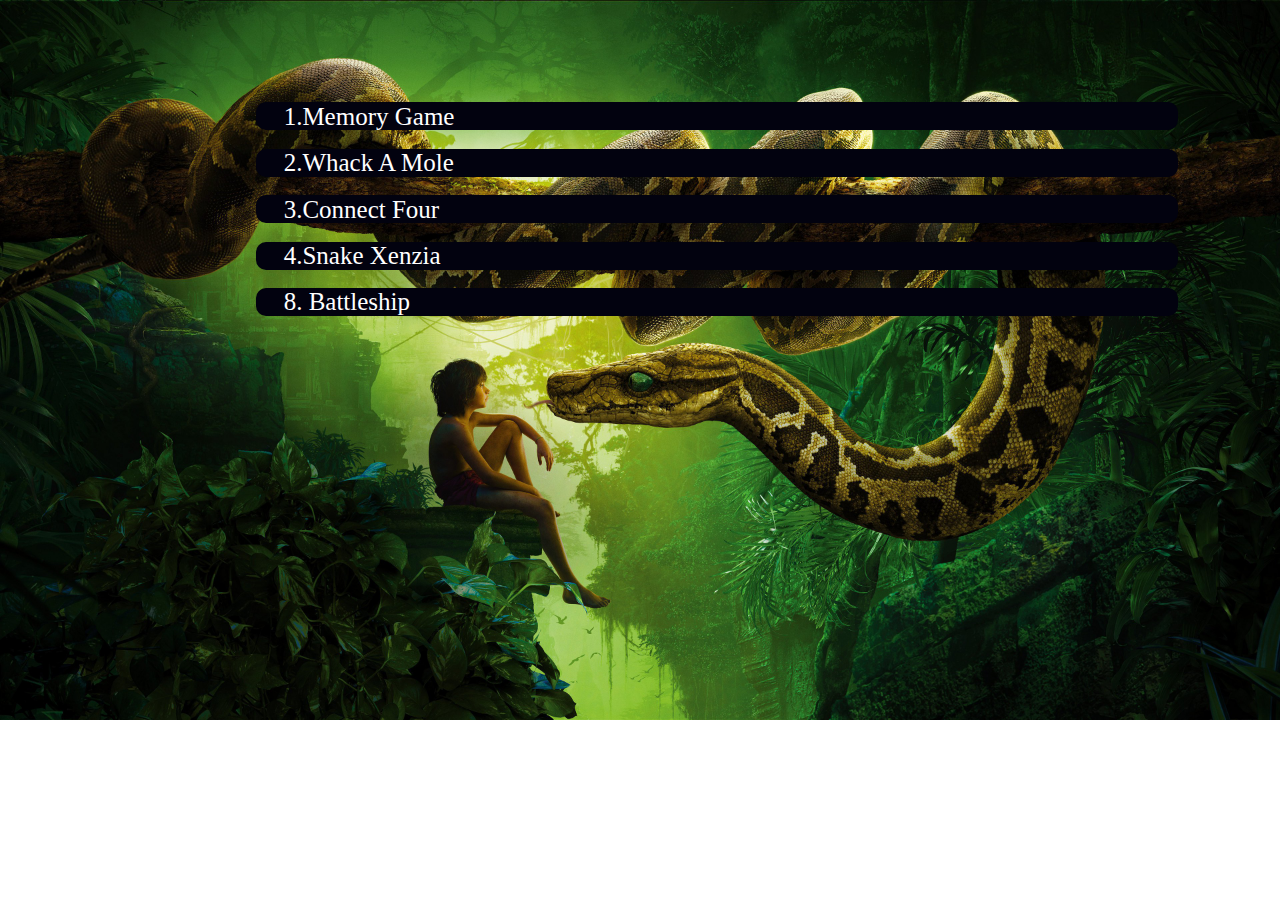
<file: index.html>
<!DOCTYPE html>
<html lang="en" dir="ltr">

<head>
    <meta charset="UTF-8">
    <title>Games</title>
    <style>
        body {

            margin-left: 20%;
            margin-top: 8%;
            margin-right: 8%;
            background-image: url("mow.jpg");
            background-size: 100%;
            background-repeat: no-repeat;

        }

        div a {
            font-size: 25px;
            padding: 3%;
            text-decoration: none;
        }

        div {
            /* border: solid 4px; */
            background-color: rgb(2, 2, 15);
            border-radius: 10px;
        }

        div.mem {
            margin-top: 2%;
        }


        div.mem:hover {
            background-color: rgb(3, 3, 78);
        }

        a {
            /* color: rgb(3, 56, 30); */
            color: white;
        }
    </style>
</head>

<body>


    <div class="mem">
        <a href="Memory Game/index.html"> 1.Memory Game</a>
    </div>

    <div class="mem">
        <a href="Whack-A-Mole/index.html">2.Whack A Mole</a>
    </div>

    <div class="mem">
        <a href="Connect Four/index.html">3.Connect Four</a>
    </div>

    <div class="mem">
        <a href="Snake/index.html">4.Snake Xenzia</a>
    </div>












    <div class="mem">
        <a href="Battleship/index.html">8. Battleship</a>
    </div>




</body>

</html>
</file>
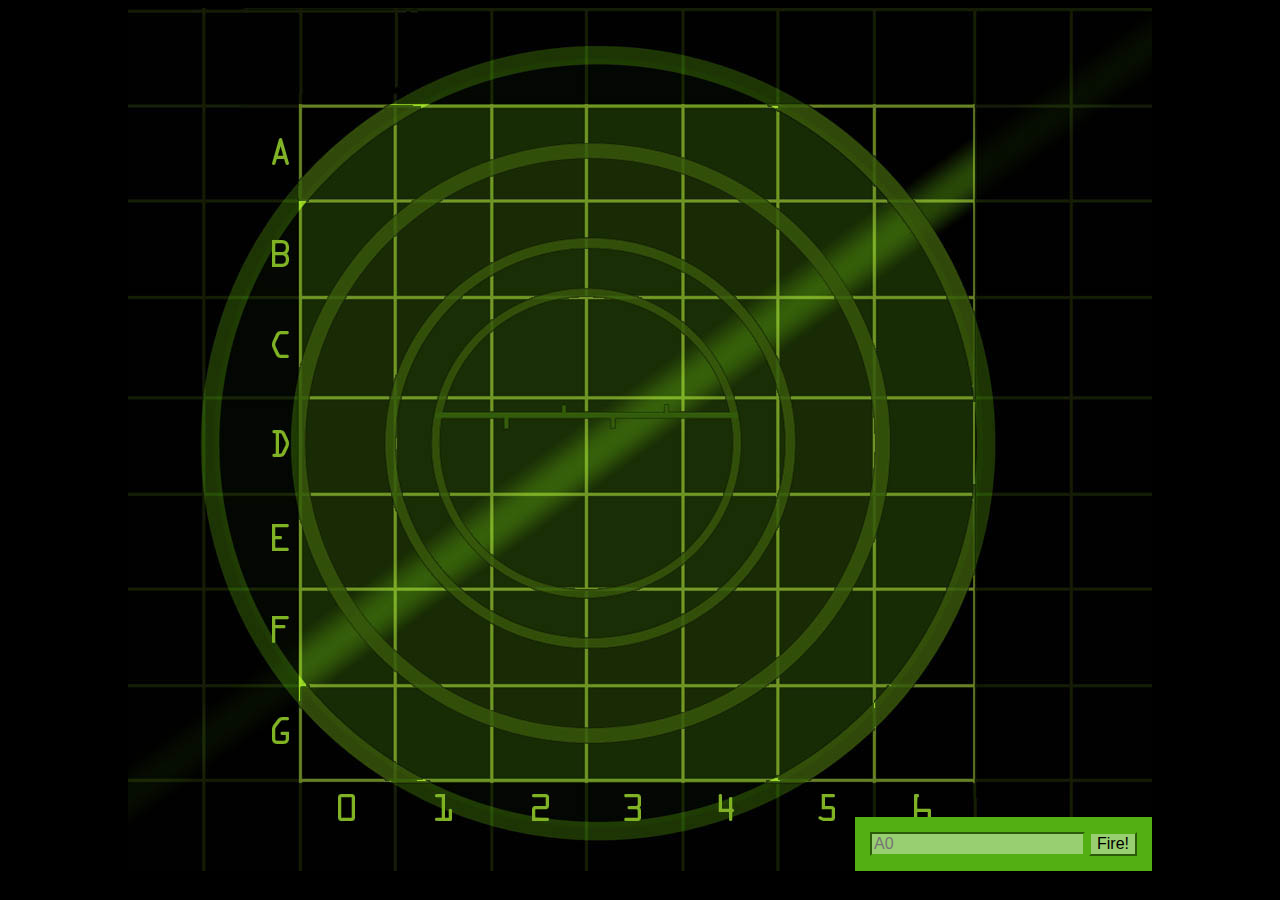
<file: Battleship/index.html>
<!doctype html>
<html lang="en">
        
<head>
    <meta charset="utf-8">
    <title>Battleship</title>
    <!-- <link rel="shortcut icon"
        href="https://static-assets-web.flixcart.com/www/promos/new/20150528-140547-favicon-retina.ico"> -->
    <style>
        /* Black background */
        body {
            background-color: black;
        }

        /* Game Board */
        div#board {
            position: relative;
            width: 1024px;
            height: 863px;
            margin: auto;
            background: url("board.jpg") no-repeat;
        }

        /* Message Area */
        div#messageArea {
            position: absolute;
            top: 0px;
            left: 0px;
            color: rgb(83, 175, 19);
        }

        /* Table */
        table {
            position: absolute;
            left: 173px;
            top: 98px;
            border-spacing: 0px;
        }

        td {
            width: 94px;
            height: 94px;
        }

        /* Form Input */
        form {
            position: absolute;
            bottom: 0px;
            right: 0px;
            padding: 15px;
            background-color: rgb(83, 175, 19);
        }

        form input {
            background-color: rgb(152, 207, 113);
            border-color: rgb(83, 175, 19);
            font-size: 1em;
        }

        /* Hit & Miss classes */
        .hit {
            background: url("ship.png") no-repeat center center;
        }

        .miss {
            background: url("miss.png") no-repeat center center;
        }
        
    </style>
</head>

<body>
    <div id="board">
        <!-- Message Area -->
        <div id="messageArea"></div>
        <table>
            <!-- Row 1 -->
            <tr>
                <td id="00"></td>
                <td id="01"></td>
                <td id="02"></td>
                <td id="03"></td>
                <td id="04"></td>
                <td id="05"></td>
                <td id="06"></td>
            </tr>
            <!-- Row 2 -->
            <tr>
                <td id="10"></td>
                <td id="11"></td>
                <td id="12"></td>
                <td id="13"></td>
                <td id="14"></td>
                <td id="15"></td>
                <td id="16"></td>
            </tr>
            <!-- Row 3 -->
            <tr>
                <td id="20"></td>
                <td id="21"></td>
                <td id="22"></td>
                <td id="23"></td>
                <td id="24"></td>
                <td id="25"></td>
                <td id="26"></td>
            </tr>
            <!-- Row 4 -->
            <tr>
                <td id="30"></td>
                <td id="31"></td>
                <td id="32"></td>
                <td id="33"></td>
                <td id="34"></td>
                <td id="35"></td>
                <td id="36"></td>
            </tr>
            <!-- Row 5 -->
            <tr>
                <td id="40"></td>
                <td id="41"></td>
                <td id="42"></td>
                <td id="43"></td>
                <td id="44"></td>
                <td id="45"></td>
                <td id="46"></td>
            </tr>
            <!-- Row 6 -->
            <tr>
                <td id="50"></td>
                <td id="51"></td>
                <td id="52"></td>
                <td id="53"></td>
                <td id="54"></td>
                <td id="55"></td>
                <td id="56"></td>
            </tr>
            <!-- Row 7 -->
            <tr>
                <td id="60"></td>
                <td id="61"></td>
                <td id="62"></td>
                <td id="63"></td>
                <td id="64"></td>
                <td id="65"></td>
                <td id="66"></td>
            </tr>
        </table>
        <!-- Guess Input Form -->
        <form>
            <input type="text" id="guessInput" placeholder="A0">
            <input type="button" id="fireButton" value="Fire!">
        </form>
    </div>
    <script src="index.js"></script>
</body>

</html>
</file>
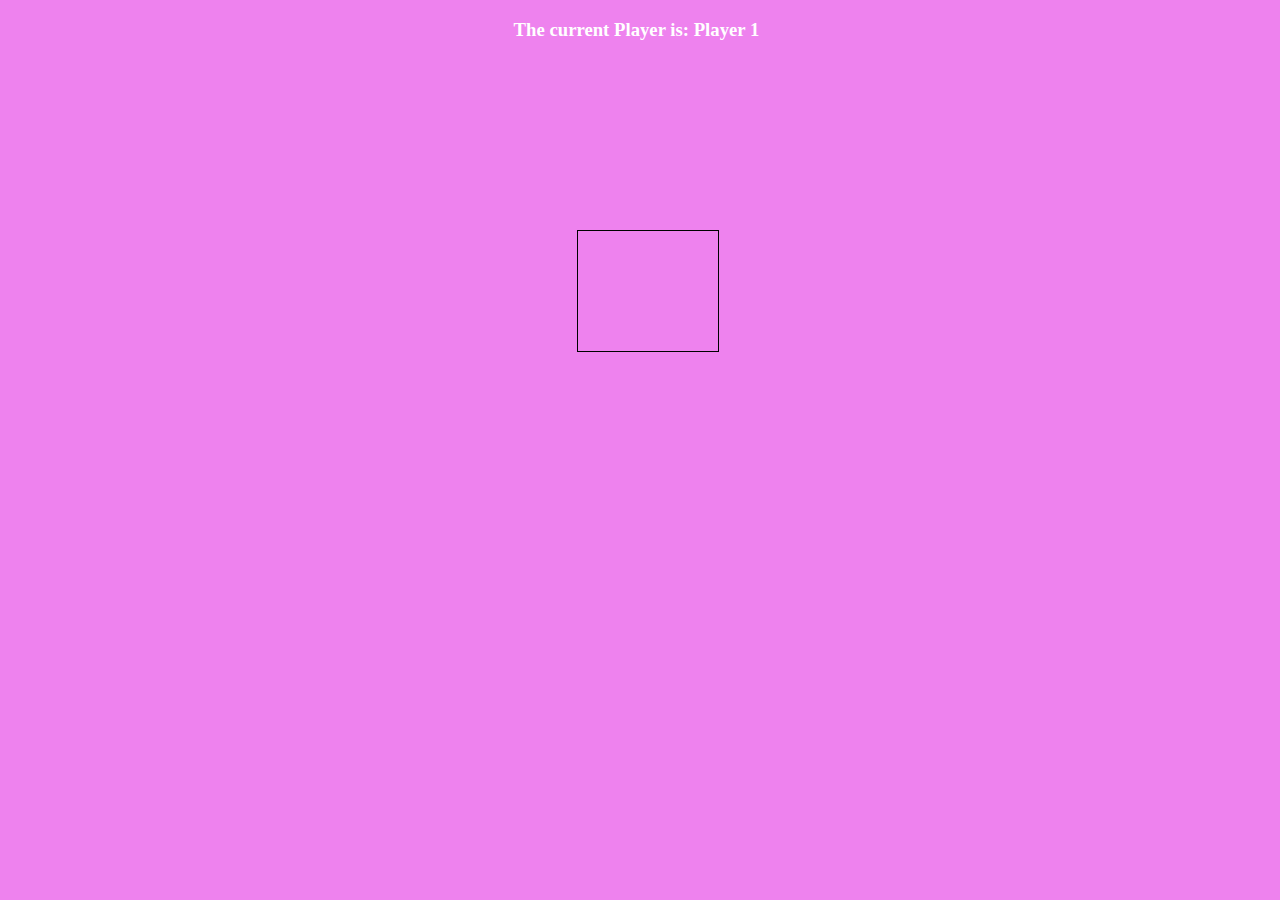
<file: Connect Four/index.html>
<!doctype html>

<html lang="en">

<head>
    <meta charset="utf-8">
    <title>Connect Four</title>
    <link rel="stylesheet" href="style.css">
    <script src="app.js" charset="utf-8"></script>
</head>

<body>
    <h3>The current Player is: Player <span id="current-player">1</span></h3>
    <h3 id="result"></h3>

    <div class="grid">
        <div></div>
        <div></div>
        <div></div>
        <div></div>
        <div></div>
        <div></div>
        <div></div>
        <div></div>
        <div></div>
        <div></div>
        <div></div>
        <div></div>
        <div></div>
        <div></div>
        <div></div>
        <div></div>
        <div></div>
        <div></div>
        <div></div>
        <div></div>
        <div></div>
        <div></div>
        <div></div>
        <div></div>
        <div></div>
        <div></div>
        <div></div>
        <div></div>
        <div></div>
        <div></div>
        <div></div>
        <div></div>
        <div></div>
        <div></div>
        <div></div>
        <div></div>
        <div></div>
        <div></div>
        <div></div>
        <div></div>
        <div></div>
        <div></div>
        <div class="taken"></div>
        <div class="taken"></div>
        <div class="taken"></div>
        <div class="taken"></div>
        <div class="taken"></div>
        <div class="taken"></div>
        <div class="taken"></div>
    </div>

</body>

</html>
</file>
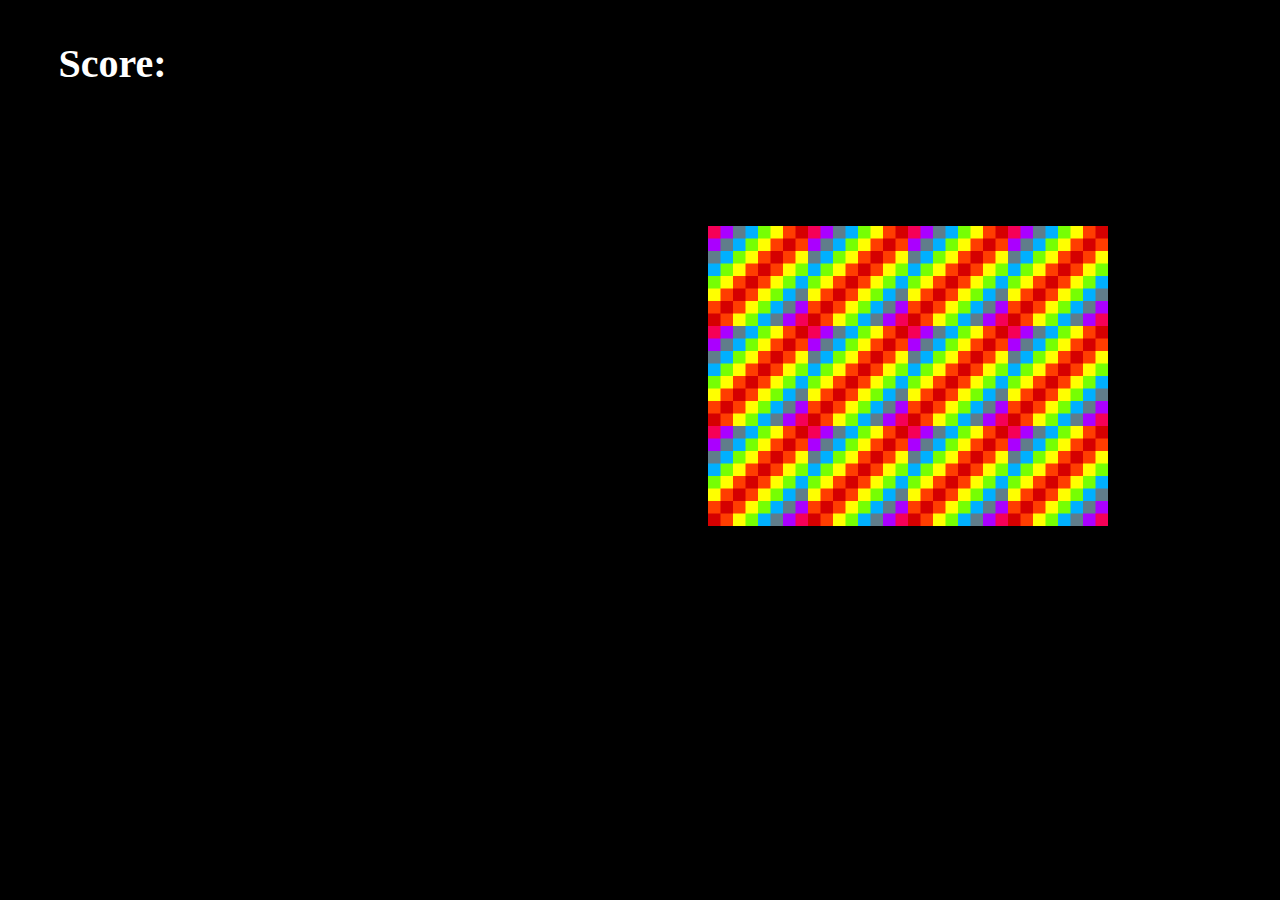
<file: Memory Game/index.html>
<!DOCTYPE html>
<html lang="en" dir="ltr">
<head>
    <meta charset="UTF-8">
    <title>Memory Game</title>
    <link rel="stylesheet" href="style.css">
    <script src="app.js" charset="utf-8"></script>
</head>

<body id="lefteye">
    <h3>Score: <span id="result"></span></h3>

    <!-- Game Grid -->

    <div class="grid">

    </div>

    
</body>
</html>
</file>
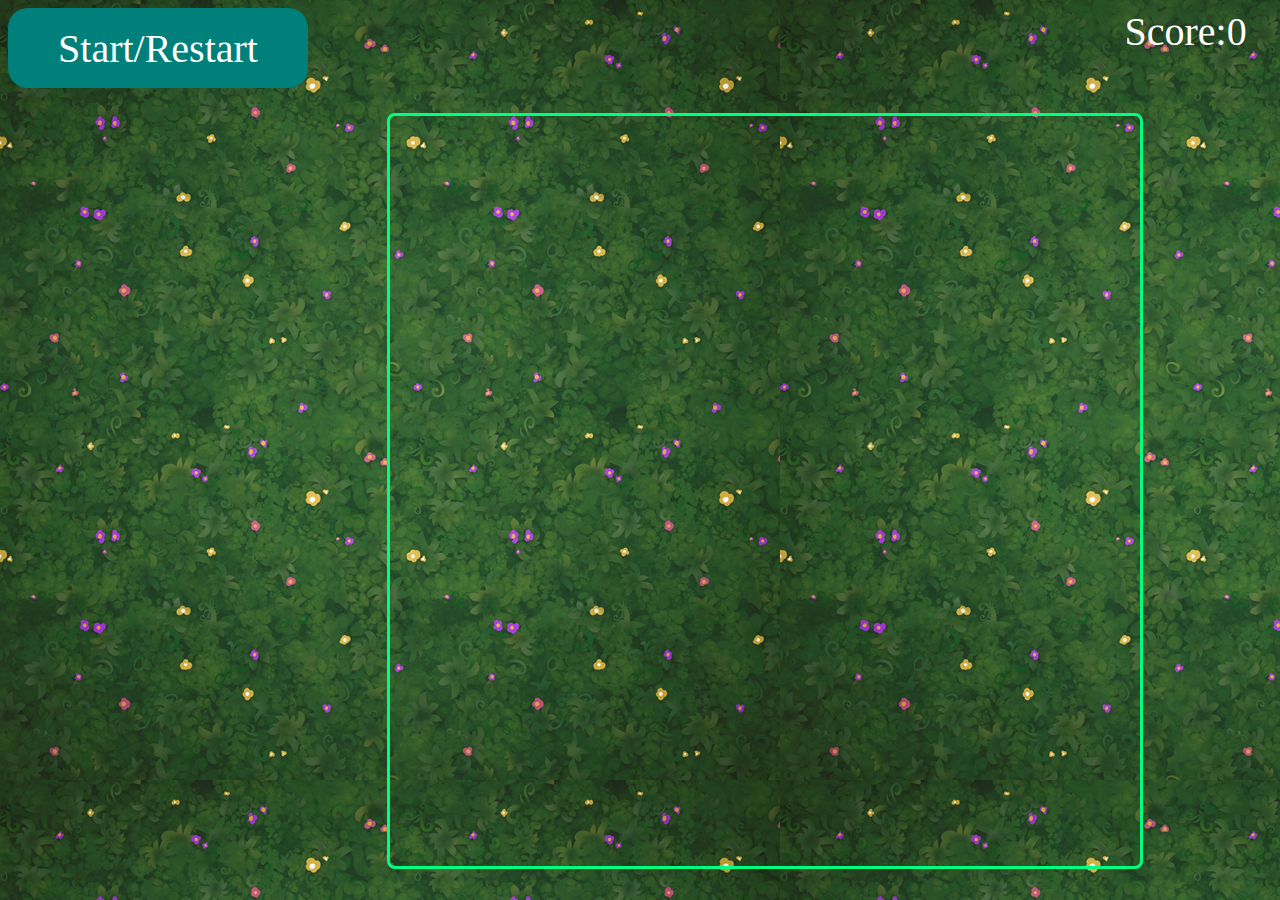
<file: Snake/index.html>
<!DOCTYPE html>
<html lang="en" dir="ltr">

<head>
    <meta charset="utf-8">
    <script src="app.js" charset="utf-8"></script>
    <link rel="stylesheet" href="style.css">
    <title>Snake Xenzia</title>
</head>

<body>
    <div class="red">
        <button class='start'>Start/Restart</button>
        <div class='score'>Score:<span>0</span></div>
    </div>
    <div class='grid'>
        <div></div>
        <div></div>
        <div></div>
        <div></div>
        <div></div>
        <div></div>
        <div></div>
        <div></div>
        <div></div>
        <div></div>
        <div></div>
        <div></div>
        <div></div>
        <div></div>
        <div></div>
        <div></div>
        <div></div>
        <div></div>
        <div></div>
        <div></div>
        <div></div>
        <div></div>
        <div></div>
        <div></div>
        <div></div>
        <div></div>
        <div></div>
        <div></div>
        <div></div>
        <div></div>
        <div></div>
        <div></div>
        <div></div>
        <div></div>
        <div></div>
        <div></div>
        <div></div>
        <div></div>
        <div></div>
        <div></div>
        <div></div>
        <div></div>
        <div></div>
        <div></div>
        <div></div>
        <div></div>
        <div></div>
        <div></div>
        <div></div>
        <div></div>
        <div></div>
        <div></div>
        <div></div>
        <div></div>
        <div></div>
        <div></div>
        <div></div>
        <div></div>
        <div></div>
        <div></div>
        <div></div>
        <div></div>
        <div></div>
        <div></div>
        <div></div>
        <div></div>
        <div></div>
        <div></div>
        <div></div>
        <div></div>
        <div></div>
        <div></div>
        <div></div>
        <div></div>
        <div></div>
        <div></div>
        <div></div>
        <div></div>
        <div></div>
        <div></div>
        <div></div>
        <div></div>
        <div></div>
        <div></div>
        <div></div>
        <div></div>
        <div></div>
        <div></div>
        <div></div>
        <div></div>
        <div></div>
        <div></div>
        <div></div>
        <div></div>
        <div></div>
        <div></div>
        <div></div>
        <div></div>
        <div></div>
        <div></div>

        <!-- 100 -->
        <div></div>
        <div></div>
        <div></div>
        <div></div>
        <div></div>
        <div></div>
        <div></div>
        <div></div>
        <div></div>
        <div></div>
        <div></div>
        <div></div>
        <div></div>
        <div></div>
        <div></div>
        <div></div>
        <div></div>
        <div></div>
        <div></div>
        <div></div>
        <div></div>
        <div></div>
        <div></div>
        <div></div>
        <div></div>
        <div></div>
        <div></div>
        <div></div>
        <div></div>
        <div></div>
        <div></div>
        <div></div>
        <div></div>
        <div></div>
        <div></div>
        <div></div>
        <div></div>
        <div></div>
        <div></div>
        <div></div>
        <div></div>
        <div></div>
        <div></div>
        <div></div>
        <div></div>
        <div></div>
        <div></div>
        <div></div>
        <div></div>
        <div></div>
        <div></div>
        <div></div>
        <div></div>
        <div></div>
        <div></div>
        <div></div>
        <div></div>
        <div></div>
        <div></div>
        <div></div>
        <div></div>
        <div></div>
        <div></div>
        <div></div>
        <div></div>
        <div></div>
        <div></div>
        <div></div>
        <div></div>
        <div></div>
        <div></div>
        <div></div>
        <div></div>
        <div></div>
        <div></div>
        <div></div>
        <div></div>
        <div></div>
        <div></div>
        <div></div>
        <div></div>
        <div></div>
        <div></div>
        <div></div>
        <div></div>
        <div></div>
        <div></div>
        <div></div>
        <div></div>
        <div></div>
        <div></div>
        <div></div>
        <div></div>
        <div></div>
        <div></div>
        <div></div>
        <div></div>
        <div></div>
        <div></div>
        <div></div>
        <!-- 200 -->

        <div></div>
        <div></div>
        <div></div>
        <div></div>
        <div></div>
        <div></div>
        <div></div>
        <div></div>
        <div></div>
        <div></div>
        <div></div>
        <div></div>
        <div></div>
        <div></div>
        <div></div>
        <div></div>
        <div></div>
        <div></div>
        <div></div>
        <div></div>
        <div></div>
        <div></div>
        <div></div>
        <div></div>
        <div></div>
        <div></div>
        <div></div>
        <div></div>
        <div></div>
        <div></div>
        <div></div>
        <div></div>
        <div></div>
        <div></div>
        <div></div>
        <div></div>
        <div></div>
        <div></div>
        <div></div>
        <div></div>
        <div></div>
        <div></div>
        <div></div>
        <div></div>
        <div></div>
        <div></div>
        <div></div>
        <div></div>
        <div></div>
        <div></div>
        <div></div>
        <div></div>
        <div></div>
        <div></div>
        <div></div>
        <div></div>
        <div></div>
        <div></div>
        <div></div>
        <div></div>
        <div></div>
        <div></div>
        <div></div>
        <div></div>
        <div></div>
        <div></div>
        <div></div>
        <div></div>
        <div></div>
        <div></div>
        <div></div>
        <div></div>
        <div></div>
        <div></div>
        <div></div>
        <div></div>
        <div></div>
        <div></div>
        <div></div>
        <div></div>
        <div></div>
        <div></div>
        <div></div>
        <div></div>
        <div></div>
        <div></div>
        <div></div>
        <div></div>
        <div></div>
        <div></div>
        <div></div>
        <div></div>
        <div></div>
        <div></div>
        <div></div>
        <div></div>
        <div></div>
        <div></div>
        <div></div>
        <div></div>

        <!-- 300 -->

        <div></div>
        <div></div>
        <div></div>
        <div></div>
        <div></div>
        <div></div>
        <div></div>
        <div></div>
        <div></div>
        <div></div>
        <div></div>
        <div></div>
        <div></div>
        <div></div>
        <div></div>
        <div></div>
        <div></div>
        <div></div>
        <div></div>
        <div></div>
        <div></div>
        <div></div>
        <div></div>
        <div></div>
        <div></div>
        <div></div>
        <div></div>
        <div></div>
        <div></div>
        <div></div>
        <div></div>
        <div></div>
        <div></div>
        <div></div>
        <div></div>
        <div></div>
        <div></div>
        <div></div>
        <div></div>
        <div></div>
        <div></div>
        <div></div>
        <div></div>
        <div></div>
        <div></div>
        <div></div>
        <div></div>
        <div></div>
        <div></div>
        <div></div>
        <div></div>
        <div></div>
        <div></div>
        <div></div>
        <div></div>
        <div></div>
        <div></div>
        <div></div>
        <div></div>
        <div></div>
        <div></div>
        <div></div>
        <div></div>
        <div></div>
        <div></div>
        <div></div>
        <div></div>
        <div></div>
        <div></div>
        <div></div>
        <div></div>
        <div></div>
        <div></div>
        <div></div>
        <div></div>
        <div></div>
        <div></div>
        <div></div>
        <div></div>
        <div></div>
        <div></div>
        <div></div>
        <div></div>
        <div></div>
        <div></div>
        <div></div>
        <div></div>
        <div></div>
        <div></div>
        <div></div>
        <div></div>
        <div></div>
        <div></div>
        <div></div>
        <div></div>
        <div></div>
        <div></div>
        <div></div>
        <div></div>
        <div></div>
        <!-- 400 -->

        <div></div>
        <div></div>
        <div></div>
        <div></div>
        <div></div>
        <div></div>
        <div></div>
        <div></div>
        <div></div>
        <div></div>
        <div></div>
        <div></div>
        <div></div>
        <div></div>
        <div></div>
        <div></div>
        <div></div>
        <div></div>
        <div></div>
        <div></div>
        <div></div>
        <div></div>
        <div></div>
        <div></div>
        <div></div>
        <div></div>
        <div></div>
        <div></div>
        <div></div>
        <div></div>
        <div></div>
        <div></div>
        <div></div>
        <div></div>
        <div></div>
        <div></div>
        <div></div>
        <div></div>
        <div></div>
        <div></div>
        <div></div>
        <div></div>
        <div></div>
        <div></div>
        <div></div>
        <div></div>
        <div></div>
        <div></div>
        <div></div>
        <div></div>
        <div></div>
        <div></div>
        <div></div>
        <div></div>
        <div></div>
        <div></div>
        <div></div>
        <div></div>
        <div></div>
        <div></div>
        <div></div>
        <div></div>
        <div></div>
        <div></div>
        <div></div>
        <div></div>
        <div></div>
        <div></div>
        <div></div>
        <div></div>
        <div></div>
        <div></div>
        <div></div>
        <div></div>
        <div></div>
        <div></div>
        <div></div>
        <div></div>
        <div></div>
        <div></div>
        <div></div>
        <div></div>
        <div></div>
        <div></div>
        <div></div>
        <div></div>
        <div></div>
        <div></div>
        <div></div>
        <div></div>
        <div></div>
        <div></div>
        <div></div>
        <div></div>
        <div></div>
        <div></div>
        <div></div>
        <div></div>
        <div></div>
        <div></div>
        <!-- 500 -->

        <div></div>
        <div></div>
        <div></div>
        <div></div>
        <div></div>
        <div></div>
        <div></div>
        <div></div>
        <div></div>
        <div></div>
        <div></div>
        <div></div>
        <div></div>
        <div></div>
        <div></div>
        <div></div>
        <div></div>
        <div></div>
        <div></div>
        <div></div>
        <div></div>
        <div></div>
        <div></div>
        <div></div>
        <div></div>
        <div></div>
        <div></div>
        <div></div>
        <div></div>
        <div></div>
        <div></div>
        <div></div>
        <div></div>
        <div></div>
        <div></div>
        <div></div>
        <div></div>
        <div></div>
        <div></div>
        <div></div>
        <div></div>
        <div></div>
        <div></div>
        <div></div>
        <div></div>
        <div></div>
        <div></div>
        <div></div>
        <div></div>
        <div></div>
        <div></div>
        <div></div>
        <div></div>
        <div></div>
        <div></div>
        <div></div>
        <div></div>
        <div></div>
        <div></div>
        <div></div>
        <div></div>
        <div></div>
        <div></div>
        <div></div>
        <div></div>
        <div></div>
        <div></div>
        <div></div>
        <div></div>
        <div></div>
        <div></div>
        <div></div>
        <div></div>
        <div></div>
        <div></div>
        <div></div>
        <div></div>
        <div></div>
        <div></div>
        <div></div>
        <div></div>
        <div></div>
        <div></div>
        <div></div>
        <div></div>
        <div></div>
        <div></div>
        <div></div>
        <div></div>
        <div></div>
        <div></div>
        <div></div>
        <div></div>
        <div></div>
        <div></div>
        <div></div>
        <div></div>
        <div></div>
        <div></div>
        <div></div>
        <!-- 600 -->
        <div></div>
        <div></div>
        <div></div>
        <div></div>
        <div></div>
        <div></div>
        <div></div>
        <div></div>
        <div></div>
        <div></div>
        <div></div>
        <div></div>
        <div></div>
        <div></div>
        <div></div>
        <div></div>
        <div></div>
        <div></div>
        <div></div>
        <div></div>
        <div></div>
        <div></div>
        <div></div>
        <div></div>
        <div></div>
        <!-- 625 -->

    </div>

</body>

</html>
</file>
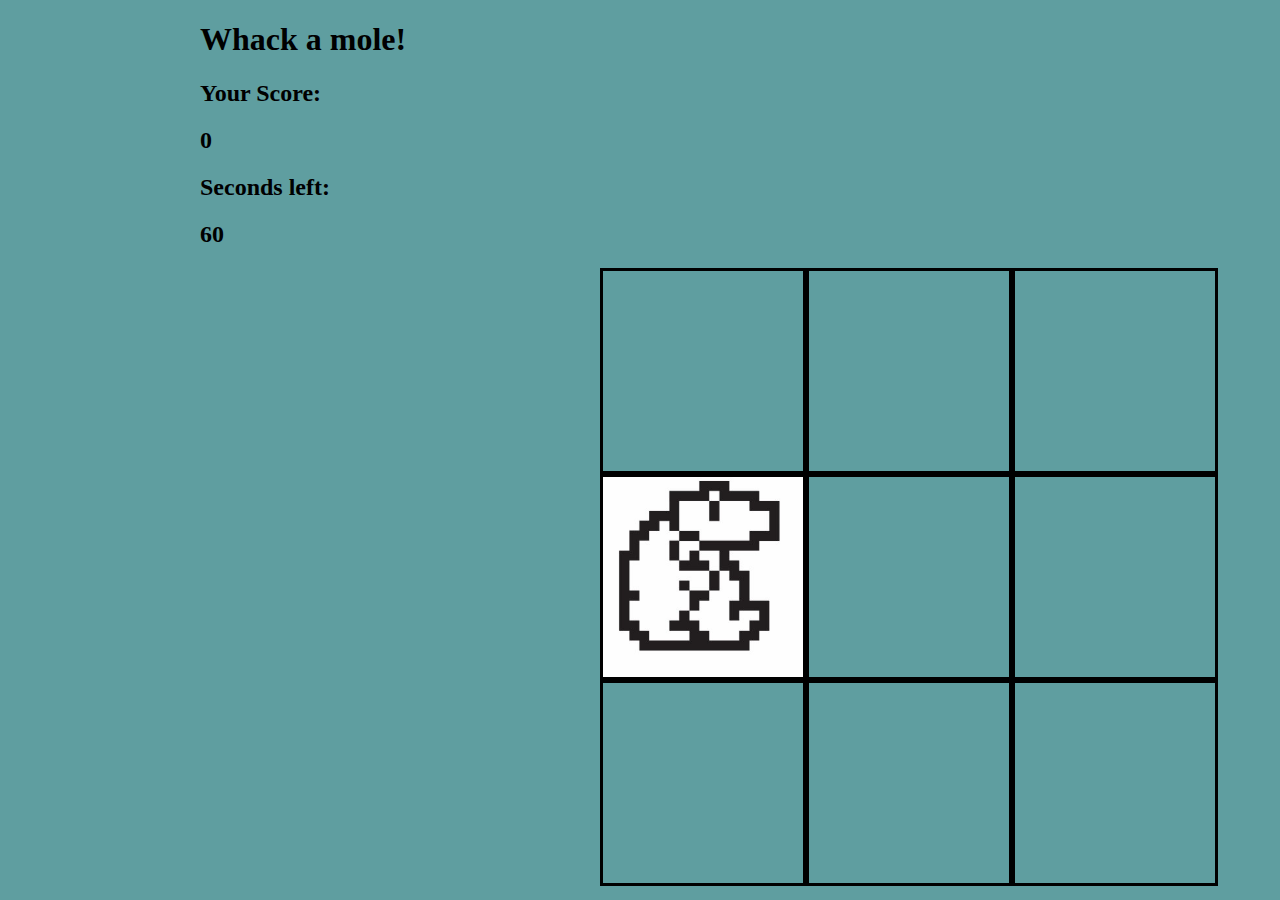
<file: Whack-A-Mole/index.html>
<!DOCTYPE html>
<html lang="en" dir="ltr">

<head>
    <meta charset="UTF-8">
    <title>Whack-A-Mole</title>
    <link rel="stylesheet" href="style.css">
    
</head>

<body>

<h1>Whack a mole!</h1>

<h2>Your Score:</h2>
<h2 id="score">0</h2>


<h2>Seconds left:</h2>
<h2 id="time-left">60</h2>


<div class="grid">
    <div class="square" id="1"></div>
    <div class="square" id="2"></div>
    <div class="square" id="3"></div>
    <div class="square" id="4"></div>
    <div class="square" id="5"></div>
    <div class="square" id="6"></div>
    <div class="square" id="7"></div>
    <div class="square" id="8"></div>
    <div class="square" id="9"></div>
</div>

<script src="app.js" charset="utf-8"></script>
</body>

</html>
</file>
<file: Connect Four/style.css>
.grid {
    border: 1px solid;
    height: 120px;
    width: 140px;
    display: flex;
    flex-wrap: wrap;
    margin-left: 45%;
    margin-top: 15%;
  }
  
  .grid div {
    height: 20px;
    width: 20px;
  }
  
  .player-one {
    background-color: red;
    border-radius: 10px;
  }
  
  .player-two {
    background-color: blue;
    border-radius: 10px;
  }

  body{
    /* background-image: url(new.jpg); */
    /* background-color: crimson; */
    background-color: violet;
  }

  h3{
      margin-left: 40%;
      color:white;
  }
</file>
<file: Memory Game/style.css>
.grid{
    display: flex;
    flex-wrap: wrap;
    height: 300px;
    width: 400px;
    margin-left: 700px;
    margin-top: 11%;
}
body{
    background-color: black;
    border: cornflowerblue;
}

h3{
    color: white;
    margin-left: 4%;
    font-size: 40px;
}
</file>
<file: Snake/style.css>
.grid {
  width: 750px;
  height: 750px;
  display: flex;
  flex-wrap: wrap;
  border: solid rgb(0, 255, 128);
  border-radius: 8px;
  margin-left: 30%;
  margin-top: 2%;
}

.grid div {
    width: 30px;
    height: 30px;
}
body {
  background-image: url(bkg.webp);
}

.start {
  color: white;
  background-color: rgb(0, 128, 122);
  font-family: cursive;
  font-size: 40px;
  width: 300px;
  height: 80px;
  border-radius: 20px;
  border: white;

}

.score {
  color: white;
  font-family: fantasy;
  font-size: 40px;
  margin-right: 2%;
}

.red{
    display: flex;
    flex-wrap: nowrap;
    justify-content: space-between;
}

.snake{
    background-color: rgb(255, 197, 7);
    border-radius: 20px;
}

.apple{
    background-color: red;
    border-radius: 20px;
}
</file>
<file: Whack-A-Mole/style.css>
body{
    margin-left: 200px;
    background-color: cadetblue;
}

.square{
    width: 200px;
    height: 200px;
    border-style: solid;
    border-color: black;
}

.grid{
    display: flex;
    flex-flow: row wrap;
    justify-content: center;
    align-content: center;
    width: 618px;
    height: 618px;
    margin-left: 400px;
}
.mole{
background-image: url('mole.jpg');
background-size: cover;
}
</file>
